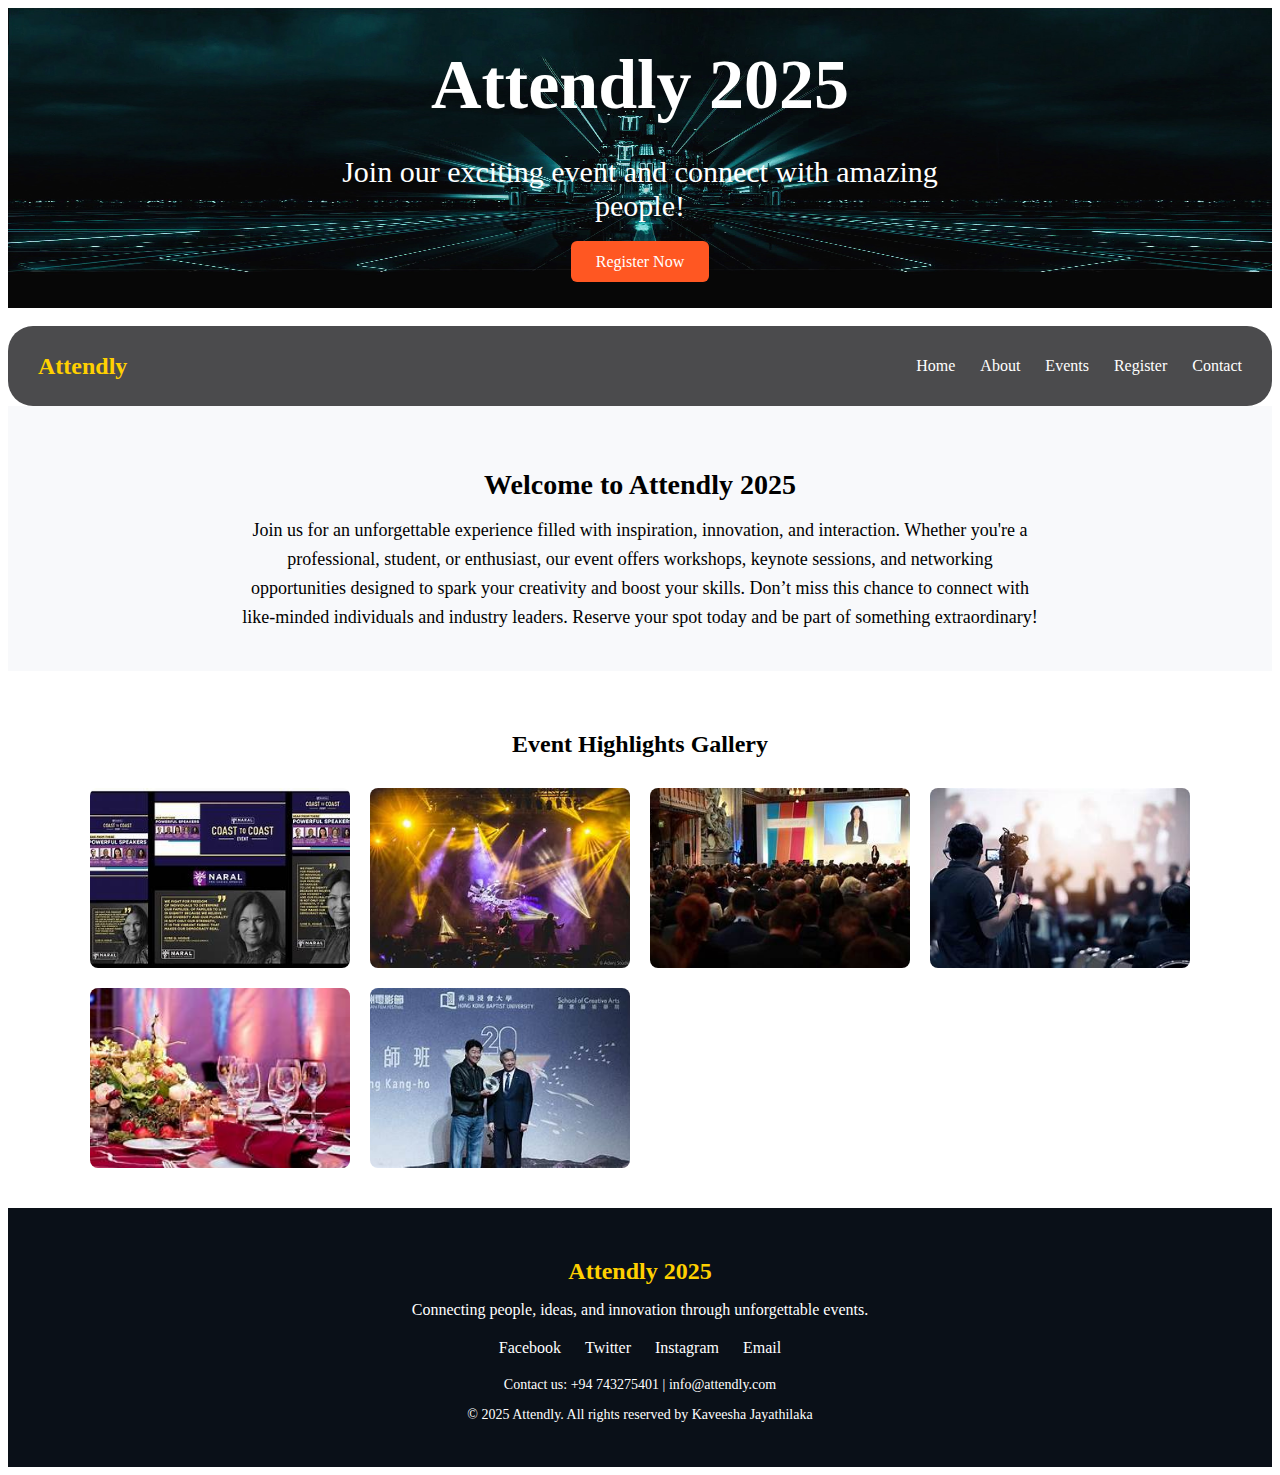
<file: index.html>
<!DOCTYPE html>
<html>
    <head>
        <title>Attendly</title>
        <link rel="stylesheet" href="style.css">
    </head>
    <body>
        <header>
            <img src="oZCrvS.jpeg" alt="Event Banner">
            <div>
                <h1>Attendly 2025</h1>
                <p>Join our exciting event and connect with amazing people!</p>
                <a href="signup.html">Register Now</a>
            </div>
        </header>
        <br>

         <nav>
            <div class="logo">Attendly</div>
            <ul class="nav-links">
                <li><a href="index.html">Home</a></li>
                <li><a href="about.html">About</a></li>
                <li><a href="events.html">Events</a></li>
                <li><a href="signup.html">Register</a></li>
                <li><a href="contact.html">Contact</a></li>
            </ul>
        </nav>

        <section>
            <h2 style="color: black;">Welcome to Attendly 2025</h2>
            <p style="color: black;">
                 Join us for an unforgettable experience filled with inspiration, innovation, and interaction.
                 Whether you're a professional, student, or enthusiast, our event offers workshops, keynote sessions,
                 and networking opportunities designed to spark your creativity and boost your skills.
                Don’t miss this chance to connect with like-minded individuals and industry leaders.
                Reserve your spot today and be part of something extraordinary!
            </p>
        </section>

<!-- 📸 Gallery Section -->
<div class="gallery-section">
  <h2 style="color: black;">Event Highlights Gallery</h2>
  <div class="gallery-grid">
    <img src="1.jpeg" alt="Event Image 1">
    <img src="2.jpeg" alt="Event Image 2">
    <img src="3.jpeg" alt="Event Image 3">
    <img src="4.jpeg" alt="Event Image 4">
    <img src="5.jpeg" alt="Event Image 5">
    <img src="6.jpeg" alt="Event Image 6">
  </div>
</div>

             <footer style="background-color: #0a1018; color: white; padding: 30px 20px; text-align: center;">
            <div style="max-width: 800px; margin: auto;">
                <h2 style="margin-bottom: 15px;">Attendly 2025</h2>
                <p>Connecting people, ideas, and innovation through unforgettable events.</p>
                <div style="margin: 20px 0;">
                    <a href="https://facebook.com/kaveeshajayathilaka" target="_blank" style="color: white; margin: 0 10px; text-decoration: none;">Facebook</a>
                    <a href="https://twitter.com/kaveeshajayathilaka" target="_blank" style="color: white; margin: 0 10px; text-decoration: none;">Twitter</a>
                    <a href="https://instagram.com/kaveeshajayathilaka" target="_blank" style="color: white; margin: 0 10px; text-decoration: none;">Instagram</a>
                    <a href="mailto:info@attendly.com/kaveeshajayathilaka" style="color: white; margin: 0 10px; text-decoration: none;">Email</a>
                </div>

                <p style="font-size: 14px;">Contact us: +94 743275401 | info@attendly.com</p>
                <p style="font-size: 14px; margin-top: 10px;">© 2025 Attendly. All rights reserved by Kaveesha Jayathilaka</p>
            </div>
        </footer>
    </body>
</html>
</file>
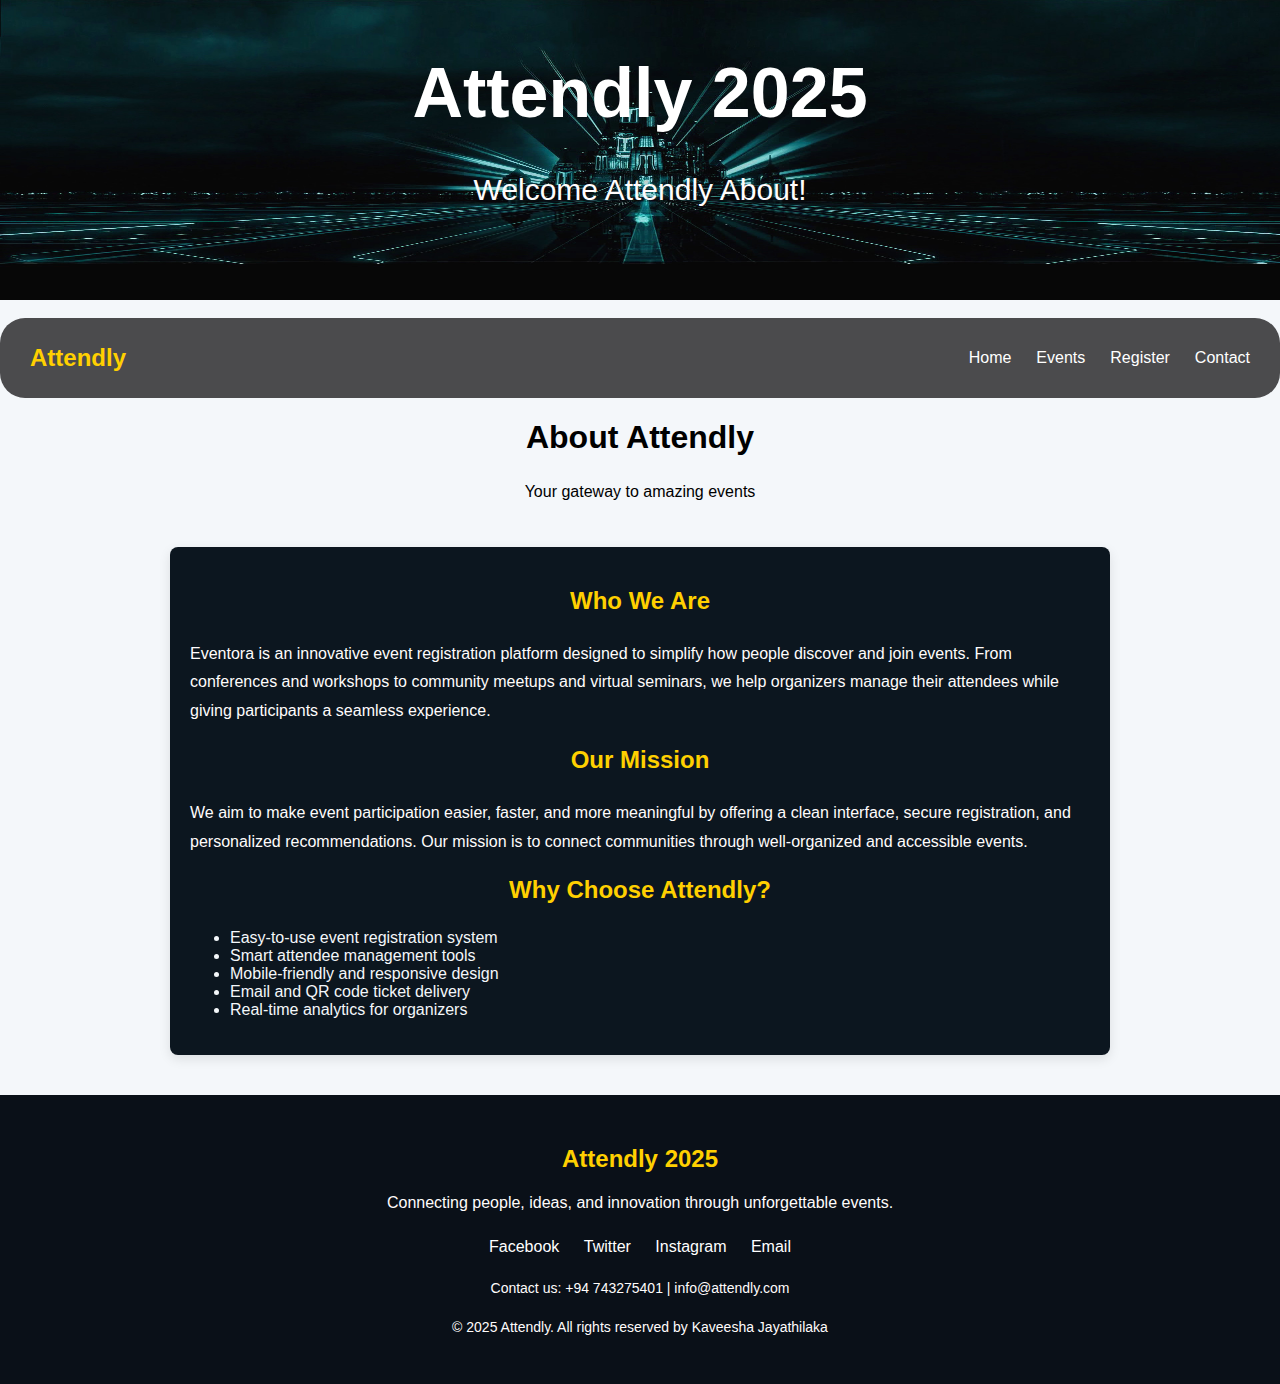
<file: about.html>
<!DOCTYPE html>
<html>
    <head>
        <title>Attendly About Me</title>
        <link rel="stylesheet" href="style.css">
        <style>
    body {
      font-family: Arial, sans-serif;
      margin: 0;
      padding: 0;
      background-color: #f4f7fa;
    }

    .container {
      max-width: 900px;
      margin: 40px auto;
      padding: 20px;
      background-color: rgb(12, 22, 31);
      border-radius: 8px;
      box-shadow: 0 4px 12px rgba(0, 0, 0, 0.1);
    }

    p {
      line-height: 1.8;
      color: #fffcfc;
    }

    a {
      color: white;
      text-decoration: none;
    }
  </style>
    </head>
    <body>
        <header>
            <img src="oZCrvS.jpeg" alt="Event Banner">
            <div>
                <h1>Attendly 2025</h1>
                <p>Welcome Attendly About!</p>
            </div>
        </header>
        <br>

         <nav>
            <div class="logo">Attendly</div>
            <ul class="nav-links">
                <li><a href="index.html">Home</a></li>
                <li><a href="events.html">Events</a></li>
                <li><a href="signup.html">Register</a></li>
                <li><a href="contact.html">Contact</a></li>
            </ul>
        </nav>

        <h1 style="color: black; text-align: center;">About Attendly</h1>
        <p style="color: black; text-align: center;">Your gateway to amazing events</p>

        <div class="container">
            <h2>Who We Are</h2>
            <p>
                Eventora is an innovative event registration platform designed to simplify how people discover and join events. 
                From conferences and workshops to community meetups and virtual seminars, we help organizers manage their attendees 
                while giving participants a seamless experience.
            </p>

            <h2>Our Mission</h2>
            <p>
            We aim to make event participation easier, faster, and more meaningful by offering a clean interface, secure registration, 
            and personalized recommendations. Our mission is to connect communities through well-organized and accessible events.
            </p>

            <h2>Why Choose Attendly?</h2>
            <ul style="color: #f4f7fa;">
                <li>Easy-to-use event registration system</li>
                <li>Smart attendee management tools</li>
                <li>Mobile-friendly and responsive design</li>
                <li>Email and QR code ticket delivery</li>
                <li>Real-time analytics for organizers</li>
            </ul>
        </div>

        <footer style="background-color: #0a1018; color: white; padding: 30px 20px; text-align: center;">
            <div style="max-width: 800px; margin: auto;">
                <h2 style="margin-bottom: 15px;">Attendly 2025</h2>
                <p>Connecting people, ideas, and innovation through unforgettable events.</p>
                <div style="margin: 20px 0;">
                    <a href="https://facebook.com/kaveeshajayathilaka" target="_blank" style="color: white; margin: 0 10px; text-decoration: none;">Facebook</a>
                    <a href="https://twitter.com/kaveeshajayathilaka" target="_blank" style="color: white; margin: 0 10px; text-decoration: none;">Twitter</a>
                    <a href="https://instagram.com/kaveeshajayathilaka" target="_blank" style="color: white; margin: 0 10px; text-decoration: none;">Instagram</a>
                    <a href="mailto:info@attendly.com/kaveeshajayathilaka" style="color: white; margin: 0 10px; text-decoration: none;">Email</a>
                </div>

                <p style="font-size: 14px;">Contact us: +94 743275401 | info@attendly.com</p>
                <p style="font-size: 14px; margin-top: 10px;">© 2025 Attendly. All rights reserved by Kaveesha Jayathilaka</p>
            </div>
        </footer>
    </body>
</html>
</file>
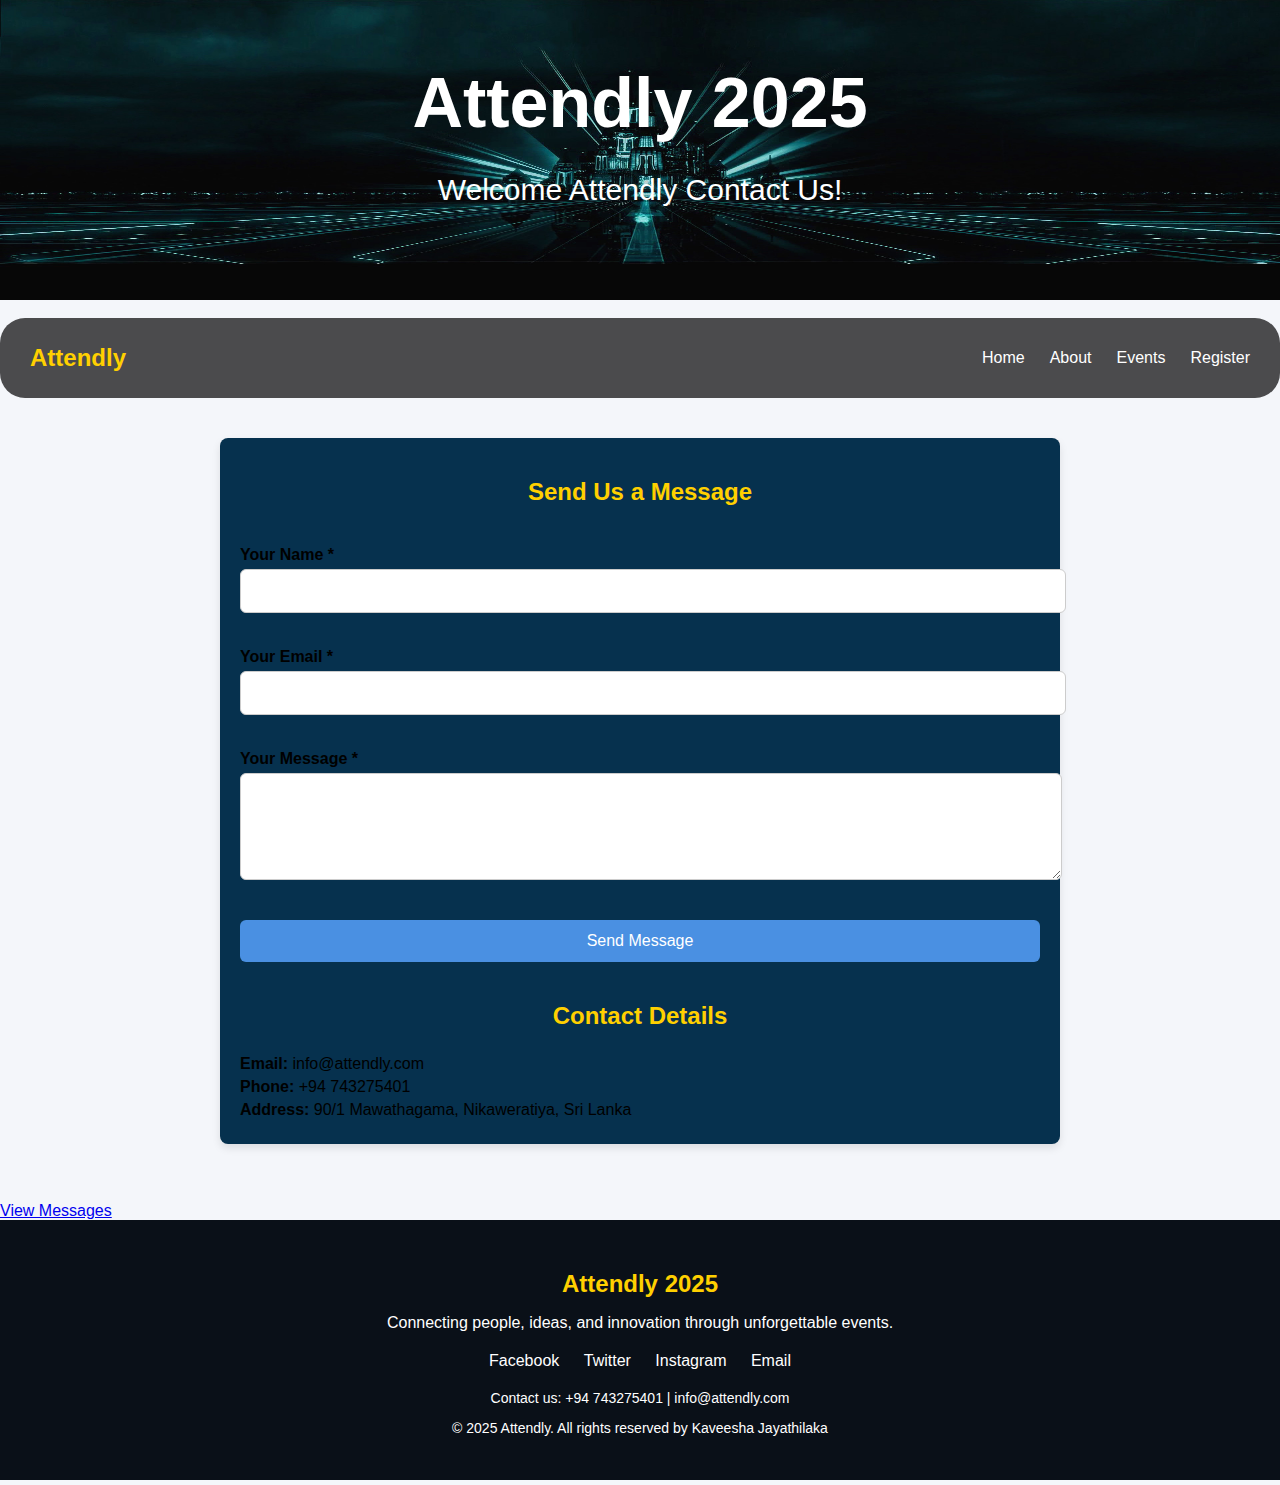
<file: contact.html>
<!DOCTYPE html>
<html>
<head>
  <title>Attendly contact</title>
  <link rel="stylesheet" href="style.css">
  <style>
    body {
      font-family: Arial, sans-serif;
      background-color: #f4f6fa;
      margin: 0;
      padding: 0;
    }

    .container {
      max-width: 800px;
      margin: 40px auto;
      padding: 20px;
      background: rgb(6, 49, 78);
      border-radius: 8px;
      box-shadow: 0 4px 8px rgba(0,0,0,0.1);
    }

    form {
      display: flex;
      flex-direction: column;
    }

    label {
      margin-top: 15px;
      margin-bottom: 5px;
      font-weight: bold;
    }

    input, textarea {
      padding: 10px;
      border: 1px solid #ccc;
      border-radius: 6px;
      font-size: 15px;
    }

    button {
      margin-top: 20px;
      padding: 12px;
      background-color: #4a90e2;
      color: white;
      border: none;
      font-size: 16px;
      border-radius: 6px;
      cursor: pointer;
    }

    button:hover {
      background-color: #3a78c2;
    }

    .contact-info {
      margin-top: 40px;
      font-size: 16px;
      color: #555;
    }

    .contact-info p {
      margin: 5px 0;
    }

  </style>
</head>
<body>
    <header>
            <img src="oZCrvS.jpeg" alt="Event Banner">
            <div>
                <h1>Attendly 2025</h1>
                <p>Welcome Attendly Contact Us!</p>
            </div>
        </header>
        <br>

        <nav>
            <div class="logo">Attendly</div>
            <ul class="nav-links">
                <li><a href="index.html">Home</a></li>
                <li><a href="about.html">About</a></li>
                <li><a href="events.html">Events</a></li>
                <li><a href="signup.html">Register</a></li>
            </ul>
        </nav>
<div class="container">
  <h2>Send Us a Message</h2>
  <form action="contact_submit.php" method="POST">
    <label for="name">Your Name *</label>
    <input type="text" id="name" name="name" required>

    <label for="email">Your Email *</label>
    <input type="email" id="email" name="email" required>

    <label for="message">Your Message *</label>
    <textarea id="message" name="message" rows="5" required></textarea>

    <button type="submit">Send Message</button>
  </form>

  <div class="contact-info">
    <h2>Contact Details</h2>
    <p style="color: black;"><strong>Email:</strong> info@attendly.com</p>
    <p style="color: black;"><strong>Phone:</strong> +94 743275401</p>
    <p style="color: black;"><strong>Address:</strong> 90/1 Mawathagama, Nikaweratiya, Sri Lanka</p>
  </div>
</div>
<br>
<a href="contact_view.php">View Messages</a>

<footer style="background-color: #0a1018; color: white; padding: 30px 20px; text-align: center;">
            <div style="max-width: 800px; margin: auto;">
                <h2 style="margin-bottom: 15px;">Attendly 2025</h2>
                <p>Connecting people, ideas, and innovation through unforgettable events.</p>
                <div style="margin: 20px 0;">
                    <a href="https://facebook.com/kaveeshajayathilaka" target="_blank" style="color: white; margin: 0 10px; text-decoration: none;">Facebook</a>
                    <a href="https://twitter.com/kaveeshajayathilaka" target="_blank" style="color: white; margin: 0 10px; text-decoration: none;">Twitter</a>
                    <a href="https://instagram.com/kaveeshajayathilaka" target="_blank" style="color: white; margin: 0 10px; text-decoration: none;">Instagram</a>
                    <a href="mailto:info@attendly.com/kaveeshajayathilaka" style="color: white; margin: 0 10px; text-decoration: none;">Email</a>
                </div>

                <p style="font-size: 14px;">Contact us: +94 743275401 | info@attendly.com</p>
                <p style="font-size: 14px; margin-top: 10px;">© 2025 Attendly. All rights reserved by Kaveesha Jayathilaka</p>
            </div>
        </footer>
</body>
</html>
</file>
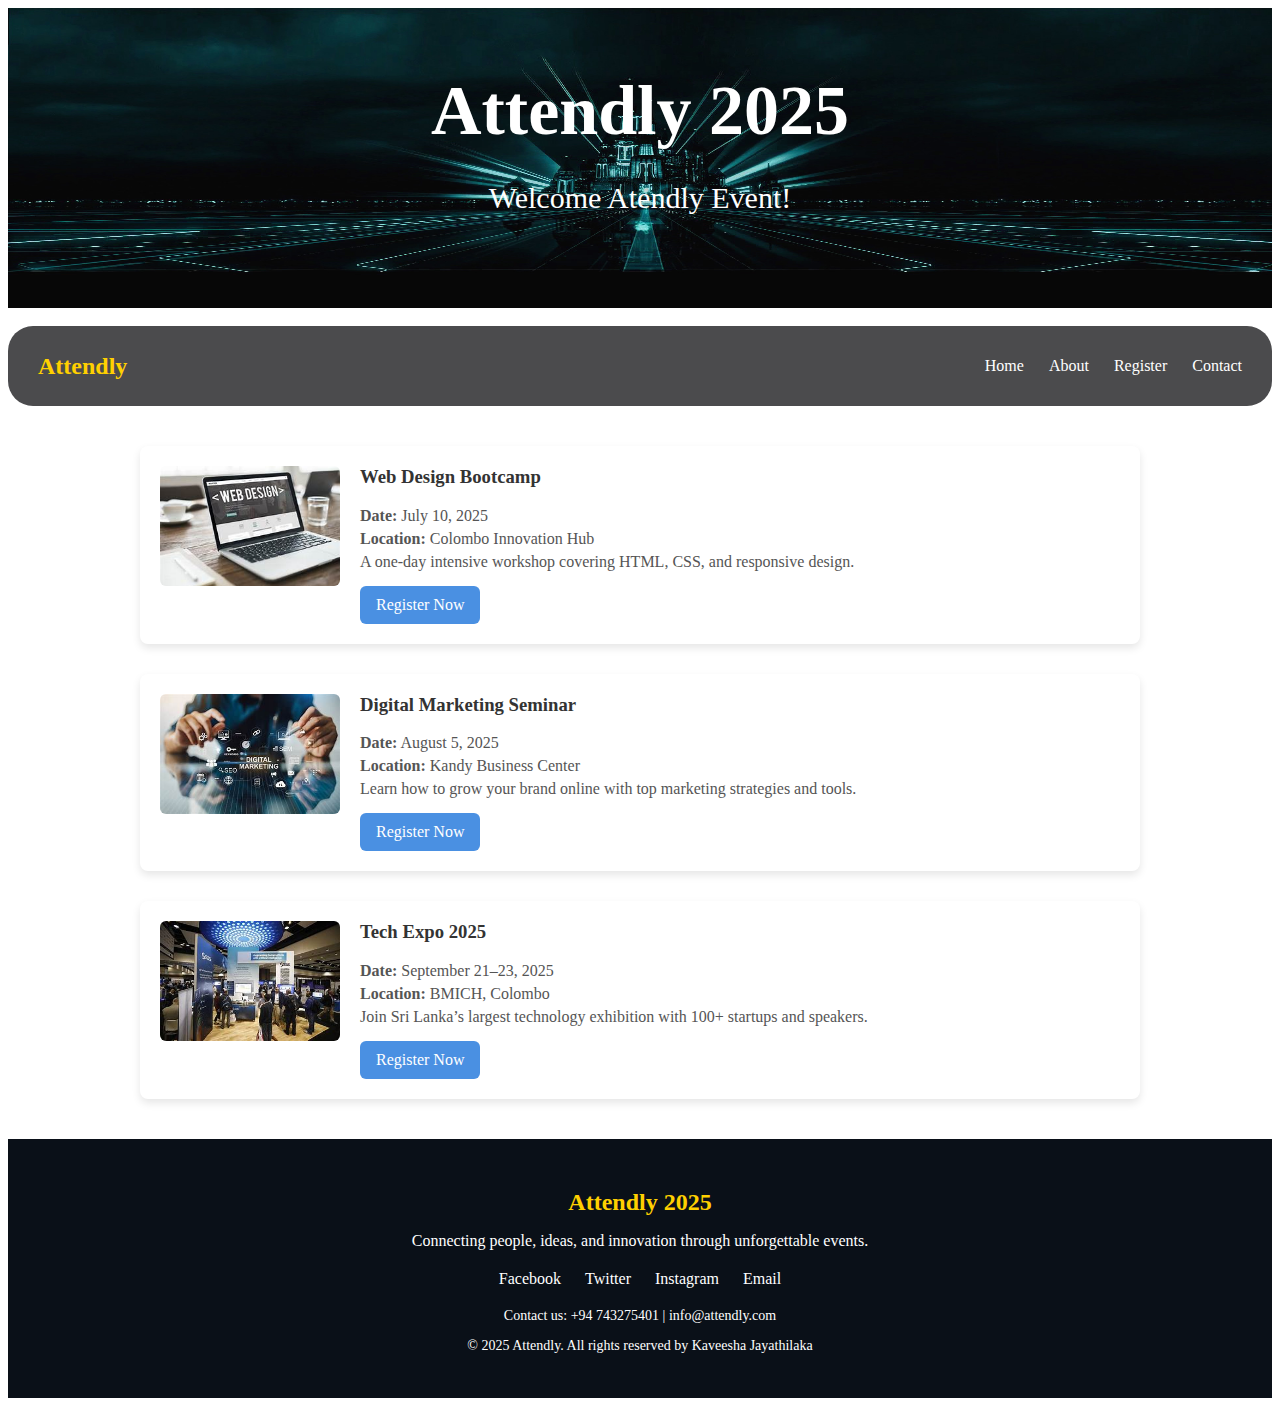
<file: events.html>
<!DOCTYPE html>
<html>
<head>
  <title>Attendly Event</title>
  <link rel="stylesheet" href="style.css">
  <style>


    .container {
      max-width: 1000px;
      margin: 40px auto;
      padding: 0 20px;
    }

    .event {
      background: white;
      border-radius: 8px;
      padding: 20px;
      margin-bottom: 30px;
      box-shadow: 0 4px 8px rgba(0,0,0,0.1);
      display: flex;
      align-items: flex-start;
    }

    .event img {
      width: 180px;
      height: 120px;
      object-fit: cover;
      border-radius: 6px;
      margin-right: 20px;
    }

    .event-details h3 {
      margin-top: 0;
      color: #333;
    }

    .event-details p {
      color: #555;
      margin: 5px 0;
    }

    .register-btn {
      margin-top: 10px;
      display: inline-block;
      padding: 10px 16px;
      background-color: #4a90e2;
      color: white;
      text-decoration: none;
      border-radius: 6px;
    }

    .register-btn:hover {
      background-color: #3a78c2;
    }

    footer {
      background-color: #4a90e2;
      color: white;
      text-align: center;
      padding: 20px;
      margin-top: 40px;
    }
  </style>
</head>
<body>

    <header>
            <img src="oZCrvS.jpeg" alt="Event Banner">
            <div>
                <h1>Attendly 2025</h1>
                <p>Welcome Atendly Event!</p>
            </div>
        </header>
        <br>
<nav>
            <div class="logo">Attendly</div>
            <ul class="nav-links">
                <li><a href="index.html">Home</a></li>
                <li><a href="about.html">About</a></li>
                <li><a href="signup.html">Register</a></li>
                <li><a href="contact.html">Contact</a></li>
            </ul>
        </nav>

<div class="container">

  <!-- Event 1 -->
  <div class="event">
    <img src="wb.jpeg" alt="Event 1">
    <div class="event-details">
      <h3>Web Design Bootcamp</h3>
      <p><strong>Date:</strong> July 10, 2025</p>
      <p><strong>Location:</strong> Colombo Innovation Hub</p>
      <p>A one-day intensive workshop covering HTML, CSS, and responsive design.</p>
      <a href="signup.html" class="register-btn">Register Now</a>
    </div>
  </div>

  <!-- Event 2 -->
  <div class="event">
    <img src="dm.jpeg" alt="Event 2">
    <div class="event-details">
      <h3>Digital Marketing Seminar</h3>
      <p><strong>Date:</strong> August 5, 2025</p>
      <p><strong>Location:</strong> Kandy Business Center</p>
      <p>Learn how to grow your brand online with top marketing strategies and tools.</p>
      <a href="signup.html" class="register-btn">Register Now</a>
    </div>
  </div>

  <!-- Event 3 -->
  <div class="event">
    <img src="te.jpeg" alt="Event 3">
    <div class="event-details">
      <h3>Tech Expo 2025</h3>
      <p><strong>Date:</strong> September 21–23, 2025</p>
      <p><strong>Location:</strong> BMICH, Colombo</p>
      <p>Join Sri Lanka’s largest technology exhibition with 100+ startups and speakers.</p>
      <a href="signup.html" class="register-btn">Register Now</a>
    </div>
  </div>

</div>
<footer style="background-color: #0a1018; color: white; padding: 30px 20px; text-align: center;">
            <div style="max-width: 800px; margin: auto;">
                <h2 style="margin-bottom: 15px;">Attendly 2025</h2>
                <p>Connecting people, ideas, and innovation through unforgettable events.</p>
                <div style="margin: 20px 0;">
                    <a href="https://facebook.com/kaveeshajayathilaka" target="_blank" style="color: white; margin: 0 10px; text-decoration: none;">Facebook</a>
                    <a href="https://twitter.com/kaveeshajayathilaka" target="_blank" style="color: white; margin: 0 10px; text-decoration: none;">Twitter</a>
                    <a href="https://instagram.com/kaveeshajayathilaka" target="_blank" style="color: white; margin: 0 10px; text-decoration: none;">Instagram</a>
                    <a href="mailto:info@attendly.com/kaveeshajayathilaka" style="color: white; margin: 0 10px; text-decoration: none;">Email</a>
                </div>

                <p style="font-size: 14px;">Contact us: +94 743275401 | info@attendly.com</p>
                <p style="font-size: 14px; margin-top: 10px;">© 2025 Attendly. All rights reserved by Kaveesha Jayathilaka</p>
            </div>
        </footer>
</body>
</html>
</file>
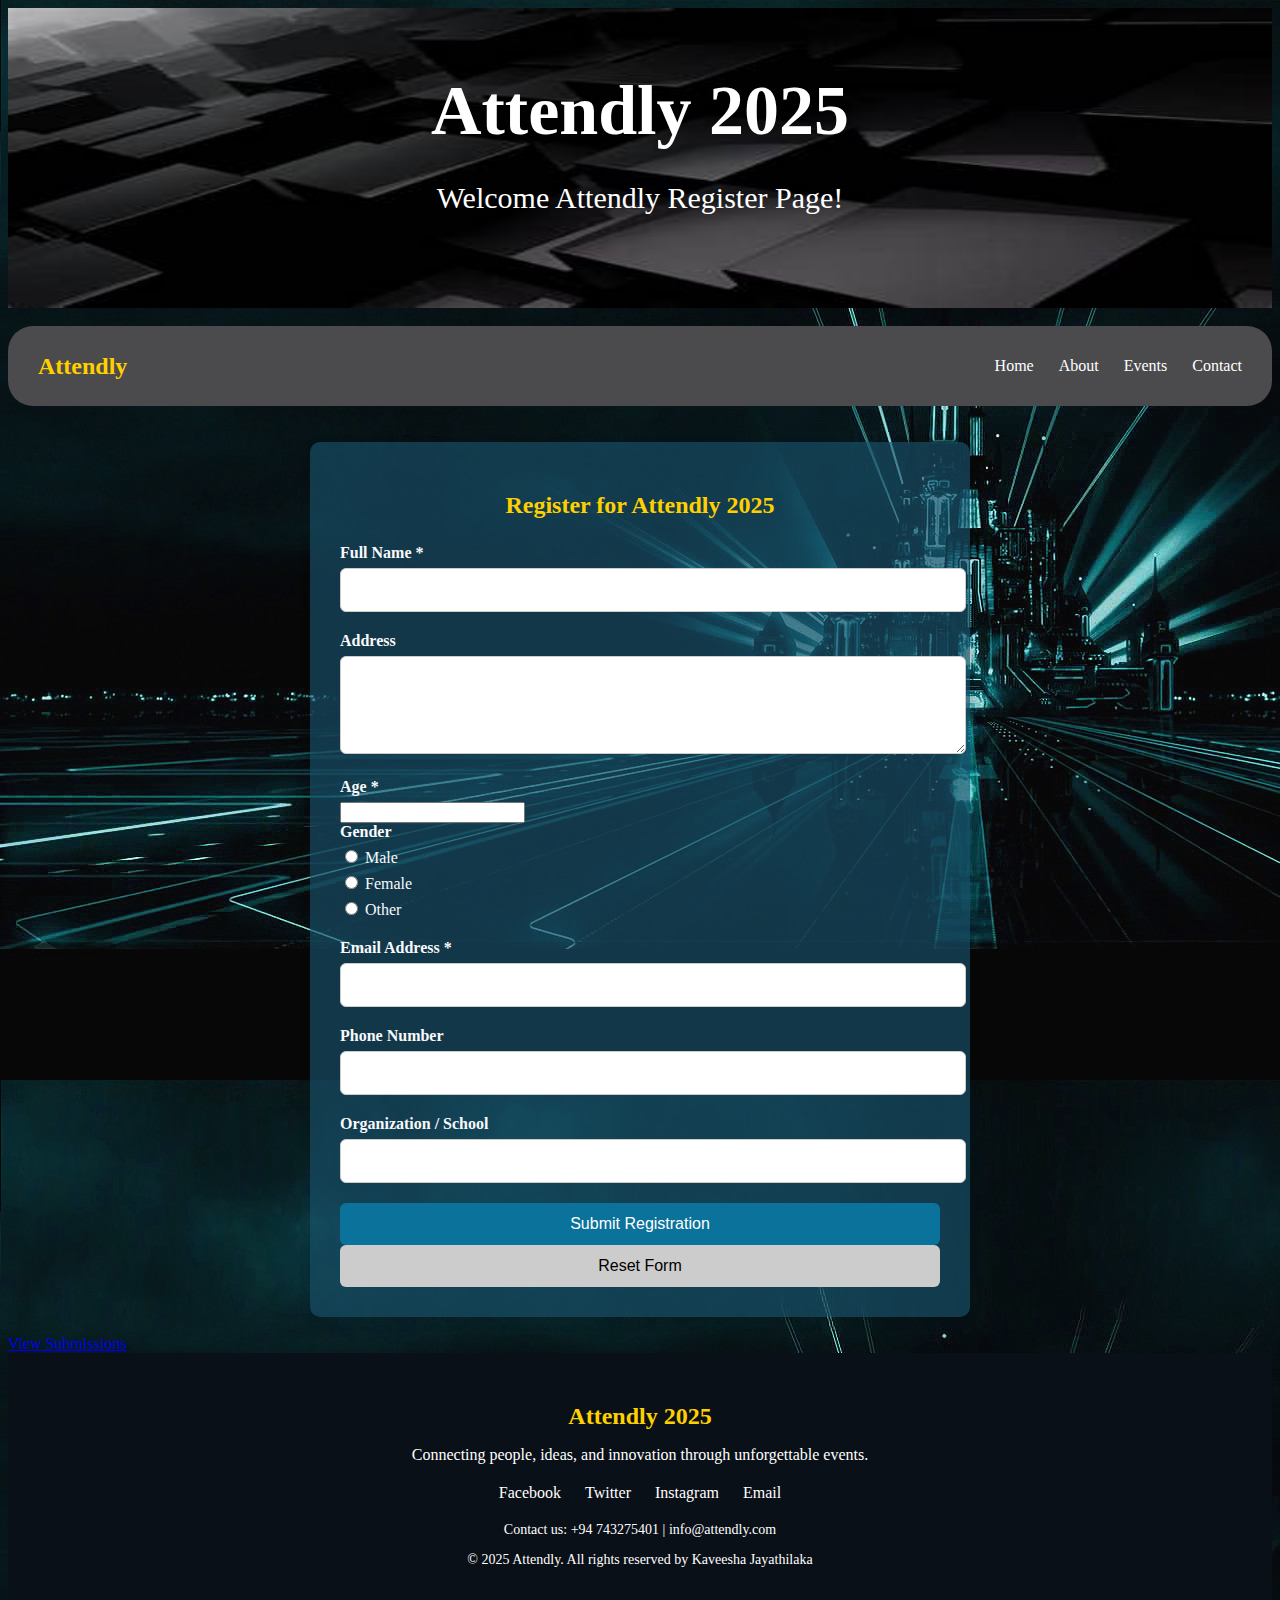
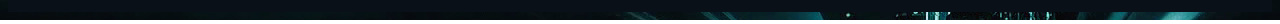
<file: signup.html>
<!DOCTYPE html>
<html>
    <head>
        <title>Attendly Register</title>
        <link rel="stylesheet" href="style.css">
    </head>
    <body style="background-image: url(oZCrvS.jpeg);">

         <header>
            <img src="th.jpeg" alt="Event Banner">
            <div>
                <h1>Attendly 2025</h1>
                <p>Welcome Attendly Register Page!</p>
            </div>
        </header>
        <br>
        <nav>
            <div class="logo">Attendly</div>
            <ul class="nav-links">
                <li><a href="index.html">Home</a></li>
                <li><a href="about.html">About</a></li>
                <li><a href="events.html">Events</a></li>
                <li><a href="contact.html">Contact</a></li>
            </ul>
        </nav>
        <br><br>

        <div class="form-container">
            <h2>Register for Attendly 2025</h2>
            <form id="registrationForm" action="submit.php" method="POST" onsubmit="return validateForm()">
                <label for="fullname">Full Name *</label>
                <input type="text" id="fullname" name="fullname" required>

                <label for="address">Address</label>
                <textarea id="address" name="address" rows="4"></textarea>

                <label for="age">Age *</label>
                <input type="number" id="age" name="age" required>

                <label>Gender</label>
                <div class="gender-group">
                    <label><input type="radio" name="gender" value="Male" required> Male</label>
                    <label><input type="radio" name="gender" value="Female"> Female</label>
                    <label><input type="radio" name="gender" value="Other"> Other</label>
                </div>

                <label for="email">Email Address *</label>
                <input type="email" id="email" name="email" required>

                <label for="phone">Phone Number</label>
                <input type="tel" id="phone" name="phone">

                <label for="organization">Organization / School</label>
                <input type="text" id="organization" name="organization">


                <button type="submit">Submit Registration</button>
                <button type="reset" class="reset-btn">Reset Form</button>

            </form>
        </div>
        <br>
        <a href="view.php">View Submissions</a>



        <footer style="background-color: #0a1018; color: white; padding: 30px 20px; text-align: center;">
            <div style="max-width: 800px; margin: auto;">
                <h2 style="margin-bottom: 15px;">Attendly 2025</h2>
                <p>Connecting people, ideas, and innovation through unforgettable events.</p>
                <div style="margin: 20px 0;">
                    <a href="https://facebook.com/kaveeshajayathilaka" target="_blank" style="color: white; margin: 0 10px; text-decoration: none;">Facebook</a>
                    <a href="https://twitter.com/kaveeshajayathilaka" target="_blank" style="color: white; margin: 0 10px; text-decoration: none;">Twitter</a>
                    <a href="https://instagram.com/kaveeshajayathilaka" target="_blank" style="color: white; margin: 0 10px; text-decoration: none;">Instagram</a>
                    <a href="mailto:info@attendly.com/kaveeshajayathilaka" style="color: white; margin: 0 10px; text-decoration: none;">Email</a>
                </div>

                <p style="font-size: 14px;">Contact us: +94 743275401 | info@attendly.com</p>
                <p style="font-size: 14px; margin-top: 10px;">© 2025 Attendly. All rights reserved by Kaveesha Jayathilaka</p>
            </div>
        </footer>
        <script src="script.js"></script>
    </body>
</html>
</file>
<file: style.css>
header{
    text-align: center;
    color: rgb(255, 255, 255);
    position: relative;
}

header img{
    width: 100%;
    height: 300px;
    display: block;
}

header div{
    position: absolute; 
    top: 50%; 
    left: 50%; 
    transform: translate(-50%, -50%);
}

header h1{
    font-size: 70px; 
    margin: 0;
}

header p{
     font-size: 30px;
}

header a{
      text-decoration: none;
      background-color: #ff5722;
      color: white;
      padding: 12px 25px;
      font-size: 16px;
      border-radius: 6px;
    }

nav{
    background-color: #4b4b4d;
    display: flex;
    justify-content: space-between;
    align-items: center;
    padding: 15px 30px;
    color: white;
    border-radius: 25px;
}

.logo{
    font-size: 24px;
    font-weight: bold;
    color: #ffd000;
}

.nav-links{
    list-style: none;
    display: flex;
}

.nav-links li{
    margin-left: 25px;
}

.nav-links a{
    color: white;
    text-decoration: none;
    font-size: 16px;
    transition: color 0.3s;
}

.nav-links a:hover{
    color: #ffd000;
}


section{
    padding: 40px 20px; 
    background-color: #f8f9fb; 
    text-align: center;
}

section h2{
    color: #333; 
    font-size: 28px; 
    margin-bottom: 15px;
}

section p{
    max-width: 800px; 
    margin: 0 auto; 
    font-size: 18px; 
    color: #555; 
    line-height: 1.6;
}


.form-container{
    background-color: #185069a9;
    max-width: 600px;
    margin: 0 auto;
    padding: 30px;
    border-radius: 10px;
    box-shadow: 0 4px 12px rgba(0,0,0,0.1);
    color: #f8f9fb;
}

h2{
    text-align: center;
    margin-bottom: 25px;
    color: #ffd000;
}

label{
    display: block;
    margin-bottom: 6px;
    font-weight: bold;
}

input[type="text"],
input[type="email"],
input[type="tel"],
textarea{
    color: #000000;
    width: 100%;
    padding: 12px;
    margin-bottom: 20px;
    border: 1px solid #ccc;
    border-radius: 6px;
    font-size: 16px;
}

.gender-group{
    margin-bottom: 20px;
}

.gender-group label{
    font-weight: normal;
    margin-right: 15px;
}

textarea{
    resize: vertical;
}

button{
    width: 100%;
    padding: 12px;
    background-color: rgb(11, 114, 155);
    color: white;
    border: none;
    border-radius: 6px;
    font-size: 16px;
    cursor: pointer;
}

button:hover{
    background-color: #2b9c0e;
}

.reset-btn{
    background-color: #ccc;
    color: #000000;
}

.reset-btn:hover{
    background-color: #860f0f;
}





    /* Gallery Styles */
    .gallery-section {
      padding: 40px 20px;
      background-color: #fff;
    }

    .gallery-section h2 {
      text-align: center;
      margin-bottom: 30px;
      color: #333;
    }

    .gallery-grid {
      display: grid;
      grid-template-columns: repeat(auto-fit, minmax(220px, 1fr));
      gap: 20px;
      max-width: 1100px;
      margin: auto;
    }

    .gallery-grid img {
      width: 100%;
      height: 180px;
      object-fit: cover;
      border-radius: 8px;
      transition: transform 0.3s;
    }

    .gallery-grid img:hover {
      transform: scale(1.05);
    }
</file>
